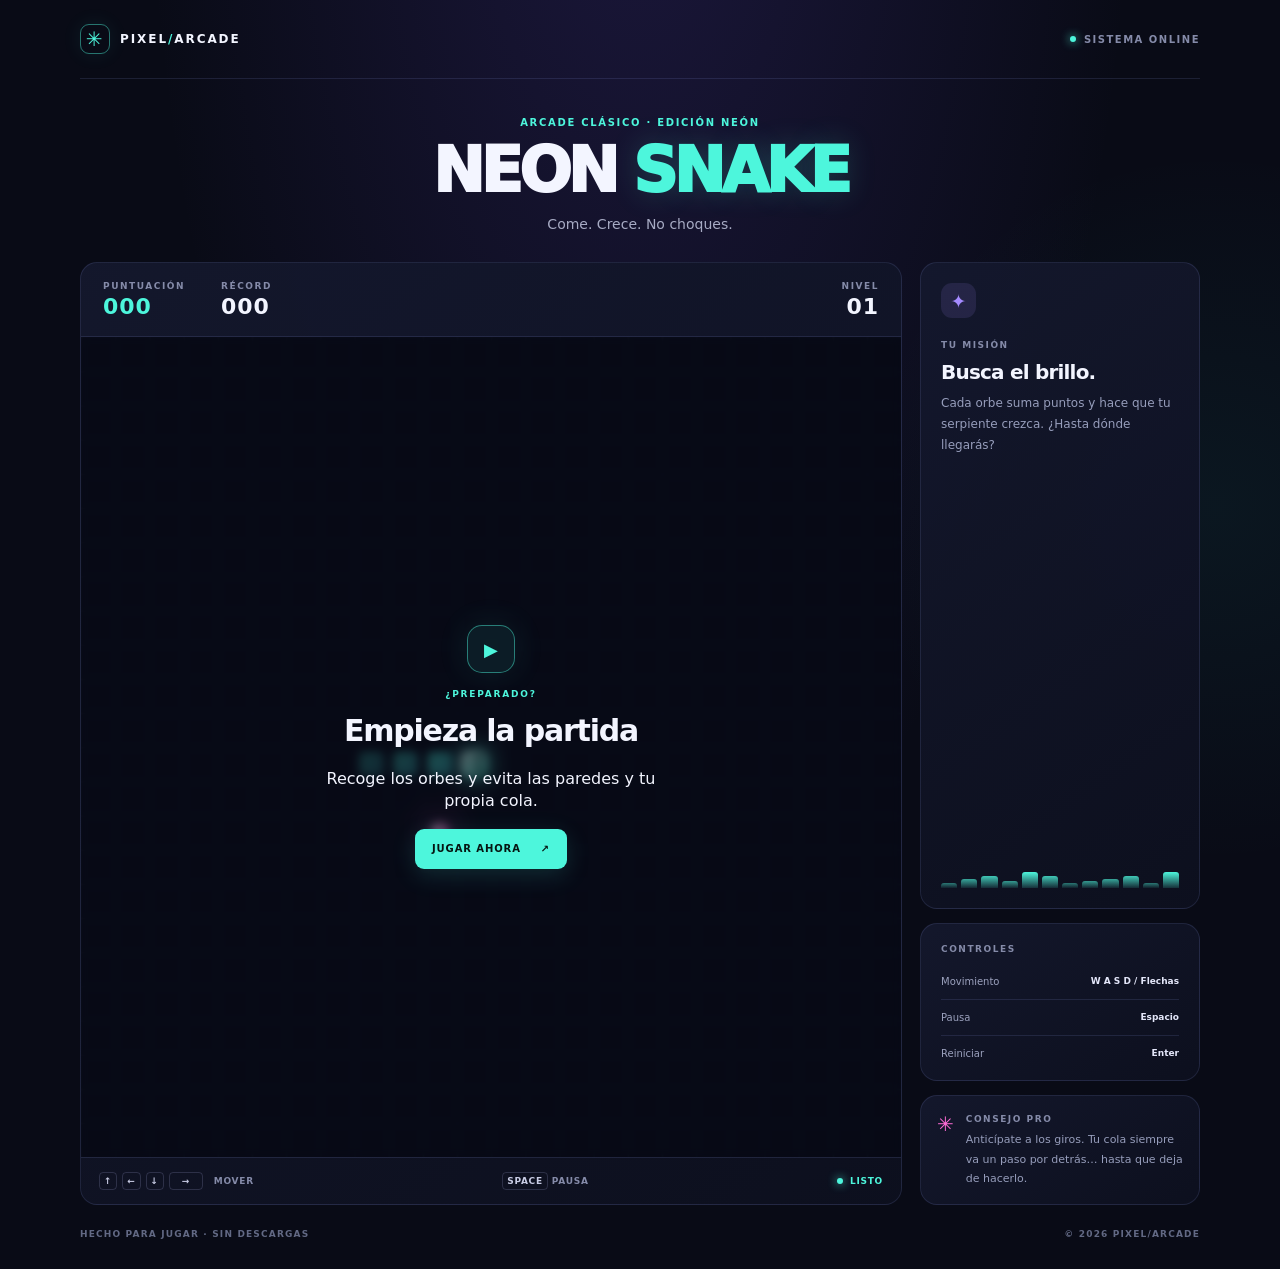
<file: index.html>
<!doctype html>
<html lang="es">
<head>
  <meta charset="utf-8">
  <meta name="viewport" content="width=device-width, initial-scale=1">
  <meta name="theme-color" content="#090b16">
  <meta name="description" content="Neon Snake: un clásico arcade minimalista. Juega en tu navegador.">
  <title>Neon Snake — Arcade</title>
  <link rel="stylesheet" href="style.css">
</head>
<body>
  <main class="shell">
    <header class="topbar">
      <a class="brand" href="./" aria-label="Neon Snake inicio">
        <span class="brand-mark" aria-hidden="true">✳</span>
        <span>PIXEL<span class="brand-accent">/</span>ARCADE</span>
      </a>
      <div class="status"><span class="status-dot"></span> SISTEMA ONLINE</div>
    </header>

    <section class="intro">
      <p class="eyebrow">ARCADE CLÁSICO · EDICIÓN NEÓN</p>
      <h1>NEON <span>SNAKE</span></h1>
      <p class="subtitle">Come. Crece. No choques.</p>
    </section>

    <section class="game-layout" aria-label="Juego Neon Snake">
      <div class="game-panel">
        <div class="panel-head">
          <div><span class="label">PUNTUACIÓN</span><strong id="score">000</strong></div>
          <div><span class="label">RÉCORD</span><strong id="best">000</strong></div>
          <div class="level-box"><span class="label">NIVEL</span><strong id="level">01</strong></div>
        </div>
        <div class="canvas-wrap">
          <canvas id="game" width="600" height="600" aria-label="Tablero de juego. Usa las flechas o WASD para moverte."></canvas>
          <div class="overlay" id="overlay">
            <div class="overlay-card">
              <div class="play-symbol" id="overlay-symbol">▶</div>
              <p class="overlay-kicker" id="overlay-kicker">¿PREPARADO?</p>
              <h2 id="overlay-title">Empieza la partida</h2>
              <p id="overlay-copy">Recoge los orbes y evita las paredes y tu propia cola.</p>
              <button id="start-btn" class="primary-btn">JUGAR AHORA <span>↗</span></button>
            </div>
          </div>
        </div>
        <div class="game-foot">
          <span><i class="keycap">↑</i><i class="keycap">←</i><i class="keycap">↓</i><i class="keycap">→</i> MOVER</span>
          <span><i class="keycap">SPACE</i> PAUSA</span>
          <span class="live"><span class="status-dot"></span> <span id="game-state">LISTO</span></span>
        </div>
      </div>

      <aside class="side-panel">
        <div class="side-card objective">
          <div class="card-icon">✦</div>
          <p class="label">TU MISIÓN</p>
          <h3>Busca el brillo.</h3>
          <p>Cada orbe suma puntos y hace que tu serpiente crezca. ¿Hasta dónde llegarás?</p>
          <div class="mini-rule"><span></span><span></span><span></span><span></span><span></span><span></span><span></span><span></span><span></span><span></span><span></span><span></span></div>
        </div>
        <div class="side-card controls-card">
          <p class="label">CONTROLES</p>
          <div class="control-row"><span>Movimiento</span><strong>W A S D / Flechas</strong></div>
          <div class="control-row"><span>Pausa</span><strong>Espacio</strong></div>
          <div class="control-row"><span>Reiniciar</span><strong>Enter</strong></div>
        </div>
        <div class="side-card tip-card">
          <span class="tip-star">✳</span>
          <div><p class="label">CONSEJO PRO</p><p>Anticípate a los giros. Tu cola siempre va un paso por detrás… hasta que deja de hacerlo.</p></div>
        </div>
      </aside>
    </section>

    <nav class="touch-controls" aria-label="Controles táctiles">
      <button data-dir="up" aria-label="Arriba">↑</button>
      <div><button data-dir="left" aria-label="Izquierda">←</button><button data-dir="down" aria-label="Abajo">↓</button><button data-dir="right" aria-label="Derecha">→</button></div>
    </nav>

    <footer>
      <span>HECHO PARA JUGAR · SIN DESCARGAS</span>
      <span>© <span id="year"></span> PIXEL/ARCADE</span>
    </footer>
  </main>
  <script src="game.js"></script>
</body>
</html>
</file>
<file: style.css>
:root {
  color-scheme: dark;
  --bg: #090b16;
  --panel: #111426;
  --panel-2: #15192e;
  --line: rgba(154, 166, 255, .13);
  --text: #f3f5ff;
  --muted: #858ba9;
  --cyan: #4df6dc;
  --purple: #a58bff;
  --pink: #ff6bd6;
}
* { box-sizing: border-box; }
html { min-height: 100%; background: var(--bg); }
body {
  margin: 0; min-height: 100vh; color: var(--text);
  font-family: Inter, ui-sans-serif, system-ui, -apple-system, BlinkMacSystemFont, "Segoe UI", sans-serif;
  background:
    radial-gradient(ellipse at 50% -20%, rgba(90, 65, 190, .23), transparent 55%),
    radial-gradient(circle at 95% 40%, rgba(39, 216, 198, .06), transparent 25%),
    var(--bg);
}
button { font: inherit; }
.shell { width: min(1120px, calc(100% - 40px)); margin: 0 auto; }
.topbar { display:flex; justify-content:space-between; align-items:center; padding:24px 0; border-bottom:1px solid var(--line); }
.brand { display:flex; align-items:center; gap:10px; color:var(--text); text-decoration:none; font-size:12px; font-weight:850; letter-spacing:.16em; }
.brand-mark { display:grid; place-items:center; width:30px; height:30px; border:1px solid rgba(77,246,220,.45); border-radius:9px; color:var(--cyan); font-size:20px; box-shadow:0 0 20px rgba(77,246,220,.08); }
.brand-accent { color:var(--cyan); }
.status { display:flex; align-items:center; gap:8px; color:var(--muted); font-size:10px; letter-spacing:.15em; font-weight:750; }
.status-dot { display:inline-block; width:6px; height:6px; border-radius:50%; background:var(--cyan); box-shadow:0 0 10px var(--cyan); }
.intro { text-align:center; padding:38px 0 30px; }
.eyebrow,.label { color:var(--muted); font-size:10px; font-weight:800; letter-spacing:.17em; }
.eyebrow { margin:0 0 12px; color:var(--cyan); }
h1 { margin:0; font-size:clamp(38px, 6vw, 62px); letter-spacing:-.065em; line-height:1; font-weight:950; }
h1 span { color:var(--cyan); text-shadow:0 0 30px rgba(77,246,220,.19); }
.subtitle { margin:14px 0 0; color:#a7abc4; font-size:14px; }
.game-layout { display:grid; grid-template-columns:minmax(0, 1fr) 280px; gap:18px; align-items:stretch; }
.game-panel,.side-card { background:linear-gradient(145deg, rgba(20,24,45,.97), rgba(13,16,31,.97)); border:1px solid var(--line); border-radius:17px; overflow:hidden; }
.panel-head { display:flex; align-items:center; gap:36px; padding:18px 22px; border-bottom:1px solid var(--line); }
.panel-head > div { display:flex; flex-direction:column; gap:5px; }
.panel-head .label { font-size:9px; }
.panel-head strong { font-size:22px; line-height:1; letter-spacing:.04em; font-variant-numeric:tabular-nums; }
.panel-head > div:first-child strong { color:var(--cyan); }
.panel-head .level-box { margin-left:auto; text-align:right; }
.canvas-wrap { position:relative; width:100%; background:#090d1b; line-height:0; }
canvas { display:block; width:100%; height:auto; aspect-ratio:1; }
.overlay { position:absolute; inset:0; display:grid; place-items:center; padding:20px; background:rgba(7,9,20,.64); backdrop-filter:blur(5px); transition:opacity .2s ease; }
.overlay.hidden { opacity:0; pointer-events:none; }
.overlay-card { max-width:330px; text-align:center; line-height:1.4; }
.play-symbol { display:grid; place-items:center; margin:0 auto 15px; width:48px; height:48px; border:1px solid rgba(77,246,220,.45); border-radius:15px; color:var(--cyan); background:rgba(77,246,220,.08); font-size:18px; box-shadow:0 0 32px rgba(77,246,220,.1); }
.overlay-kicker { color:var(--cyan); font-size:9px; font-weight:850; letter-spacing:.2em; }
.overlay h2 { margin:8px 0; font-size:clamp(22px,3vw,30px); letter-spacing:-.04em; }
.overlay-copy { color:#a4aac6; font-size:12px; line-height:1.7; max-width:260px; margin:0 auto 22px; }
.primary-btn { display:inline-flex; align-items:center; justify-content:center; gap:20px; border:0; border-radius:9px; padding:13px 17px; color:#061511; background:var(--cyan); font-size:10px; font-weight:900; letter-spacing:.09em; cursor:pointer; box-shadow:0 6px 25px rgba(77,246,220,.15); transition:transform .15s, box-shadow .15s; }
.primary-btn:hover { transform:translateY(-2px); box-shadow:0 9px 30px rgba(77,246,220,.25); }
.primary-btn:focus-visible,button:focus-visible { outline:2px solid white; outline-offset:3px; }
.game-foot { display:flex; flex-wrap:wrap; justify-content:space-between; align-items:center; gap:12px; padding:14px 18px; border-top:1px solid var(--line); color:var(--muted); font-size:9px; font-weight:800; letter-spacing:.08em; }
.game-foot > span { display:flex; align-items:center; gap:4px; }
.keycap { display:inline-grid; place-items:center; min-width:18px; height:18px; padding:0 4px; border:1px solid rgba(163,172,220,.2); border-radius:4px; color:#c9cde5; font-style:normal; font-size:9px; }
.keycap:has(+ .keycap) { margin-right:1px; }
.keycap:nth-child(4) { margin-right:7px; }
.keycap:last-child { min-width:34px; }
.game-foot .live { gap:7px; color:var(--cyan); }
.side-panel { display:flex; flex-direction:column; gap:14px; }
.side-card { padding:20px; }
.objective { flex:1; display:flex; flex-direction:column; align-items:flex-start; }
.card-icon { display:grid; place-items:center; width:35px; height:35px; border-radius:11px; color:var(--purple); background:rgba(165,139,255,.12); font-size:19px; margin-bottom:22px; }
.side-card .label { margin:0 0 10px; font-size:9px; }
.side-card h3 { margin:0 0 9px; font-size:20px; letter-spacing:-.04em; }
.side-card p:not(.label) { margin:0; color:#969dbb; font-size:12px; line-height:1.75; }
.mini-rule { display:flex; align-items:end; gap:4px; height:34px; margin-top:auto; padding-top:18px; width:100%; }
.mini-rule span { flex:1; border-radius:3px 3px 0 0; background:linear-gradient(var(--cyan),rgba(77,246,220,.14)); }
.mini-rule span:nth-child(1),.mini-rule span:nth-child(7),.mini-rule span:nth-child(11) { height:30%; opacity:.45; }
.mini-rule span:nth-child(2),.mini-rule span:nth-child(9) { height:55%; opacity:.65; }
.mini-rule span:nth-child(3),.mini-rule span:nth-child(6),.mini-rule span:nth-child(10) { height:75%; opacity:.8; }
.mini-rule span:nth-child(4),.mini-rule span:nth-child(8) { height:48%; opacity:.6; }
.mini-rule span:nth-child(5),.mini-rule span:nth-child(12) { height:100%; }
.controls-card { padding-bottom:9px; }
.control-row { display:flex; justify-content:space-between; gap:10px; padding:12px 0; border-bottom:1px solid var(--line); color:#9ba1bd; font-size:10px; }
.control-row:last-child { border:0; }
.control-row strong { color:#e4e7fa; font-size:9px; text-align:right; }
.tip-card { display:flex; gap:12px; align-items:flex-start; padding:16px; }
.tip-star { color:var(--pink); font-size:20px; }
.tip-card .label { margin:2px 0 6px; }
.tip-card p:not(.label) { font-size:11px; }
.touch-controls { display:none; }
footer { display:flex; justify-content:space-between; gap:15px; padding:24px 0 30px; color:#626984; font-size:9px; letter-spacing:.13em; font-weight:800; }
@media (max-width: 800px) {
  .game-layout { grid-template-columns:1fr; }
  .side-panel { display:grid; grid-template-columns:1fr 1fr; }
  .objective { grid-row:span 2; }
  .game-foot { justify-content:center; }
}
@media (max-width: 520px) {
  .shell { width:min(100% - 24px, 440px); }
  .topbar { padding:17px 0; }
  .status { font-size:8px; }
  .intro { padding:29px 0 23px; }
  .panel-head { padding:15px; gap:22px; }
  .panel-head strong { font-size:19px; }
  .game-foot { gap:10px; padding:12px 8px; font-size:8px; }
  .side-panel { display:flex; }
  .objective { min-height:190px; }
  .controls-card { padding-bottom:10px; }
  .touch-controls { display:flex; flex-direction:column; align-items:center; gap:7px; padding:18px 0 5px; }
  .touch-controls div { display:flex; gap:7px; }
  .touch-controls button { width:48px; height:42px; border:1px solid rgba(77,246,220,.25); border-radius:10px; color:var(--cyan); background:var(--panel); font-size:20px; cursor:pointer; touch-action:manipulation; }
  .touch-controls button:active { background:rgba(77,246,220,.16); }
  footer { font-size:8px; }
}
@media (prefers-reduced-motion: reduce) { *,*::before,*::after { transition:none !important; } }
</file>
